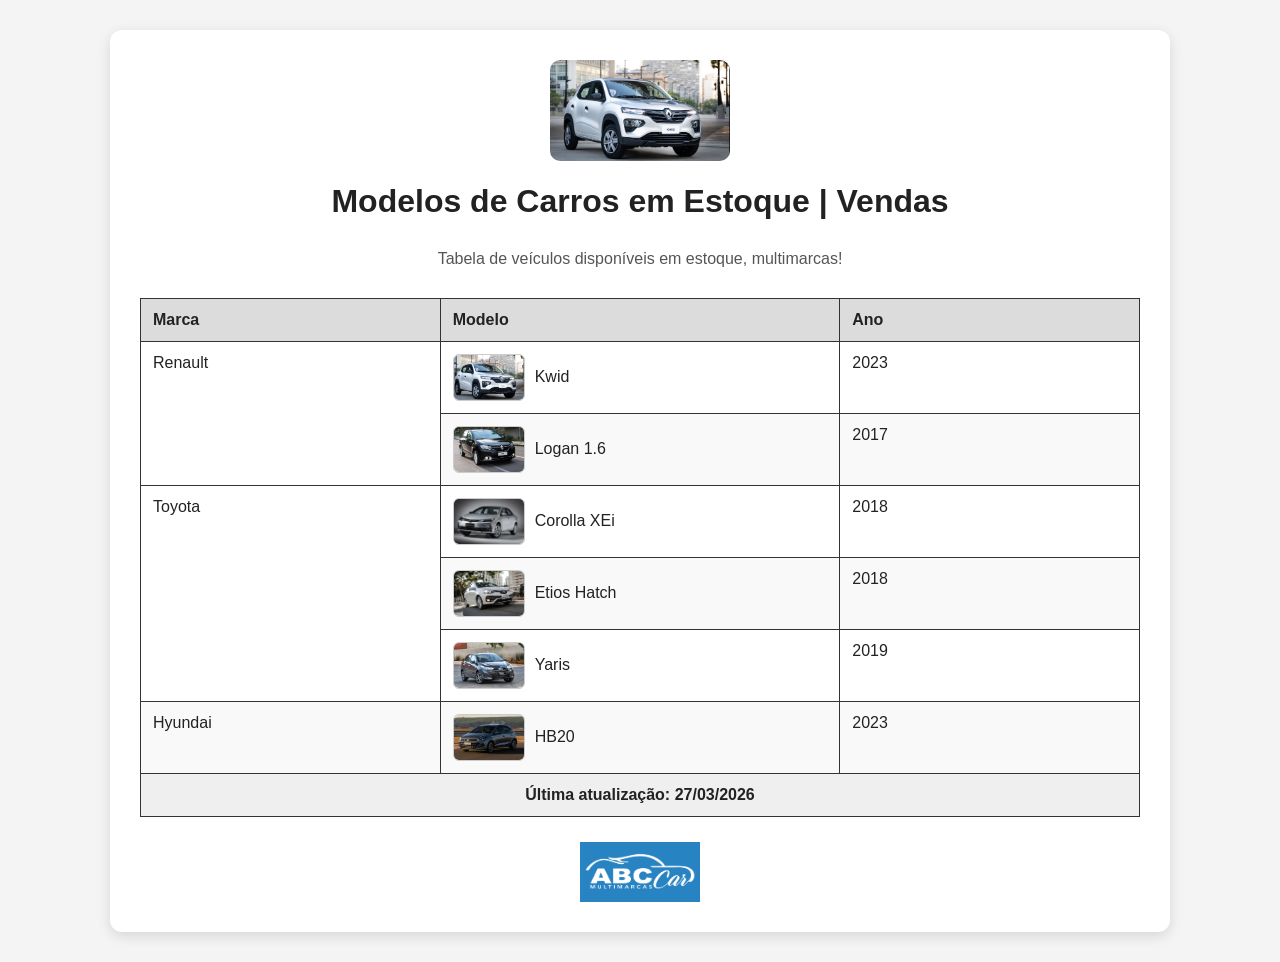
<file: tabelas/index.html>
<!DOCTYPE html>
<html lang="pt-BR">
<head>
    <meta charset="UTF-8">
    <meta name="viewport" content="width=device-width, initial-scale=1.0">
    <title>Multimarcas | Vendas</title>
    <style>
        body {
            margin: 0px;
            padding: 30px;
            font-family: Arial, Helvetica, sans-serif;
            background-color: #f4f4f4;
            color: #222;
        }
        .container {
            max-width: 1000px;
            margin: 0 auto;
            background-color: #ffffff;
            padding: 30px;
            border-radius: 12px;
            box-shadow: 0 4px 14px rgba(0, 0, 0, 0.12);
        }
        h1 {
            text-align: center;
            margin-bottom: 30px;
        }
        p.descricao {
            text-align: center;
            margin-bottom: 30px;
            color: #555;
        }
        .imagem-topo {
            display: block;
            width: 180px;
            margin: 0 auto 20px auto;
            border-radius: 10px;
        }
        table {
            width: 100%;
            border-collapse: collapse;
            margin-top: 20px;
            background-color: #ffffff;
        }
        th, td {
            border: 1px solid #333;
            padding: 12px;
            text-align: left;
            vertical-align: top;
        }
        thead th {
            background-color: #dcdcdc;
            font-weight: bold;
        }
        tbody tr:nth-child(even) {
            background-color: #f9f9f9;
        }
        tfoot td {
            background-color: #efefef;
            font-weight: bold;
            text-align: center;
        }
        .col-marca {
            width: 30%;
        }
        .col-modelo {
            width: 40%;
        }
        .col-ano {
            width: 30%;
        }
        .imagem-carros {
            display: flex;
            align-items: center;
            gap: 10px;
        }
        .imagem-carros img {
            width: 70px;
            height: 45px;
            object-fit: cover;
            border-radius: 6px;
            border: 1px solid #ccc;
        }
        .rodape-imagem {
            display: block;
            width: 120px;
            margin: 25px auto 0 auto;
            opacity: 0.9;
        }

    </style>
</head>
<body>
    <div class="container">
        <img class="imagem-topo" src="./img/kwid.jpg" alt="Kwid">

        <h1>Modelos de Carros em Estoque | Vendas</h1>
        <p class="descricao">
            Tabela de veículos disponíveis em estoque, multimarcas!
        </p>

        <table>
            <thead>
                <tr>
                    <th class="col-marca">Marca</th>
                    <th class="col-modelo">Modelo</th>
                    <th class="col-ano">Ano</th>
                </tr>
            </thead>
            <!-- Início tbody -->
            <tbody>
                <!-- Veículos Renault -->
                 <tr>
                    <td rowspan="2">Renault</td>
                    <td>
                        <div class="imagem-carros">
                            <img src="./img/kwid.jpg" alt="Renault Kwid">
                            <span>Kwid</span>
                        </div>
                    </td>
                    <td>2023</td>
                 </tr>
                 <tr>
                    <td>
                        <div class="imagem-carros">
                            <img src="./img/logan.webp" alt="Renault Logan">
                            <span>Logan 1.6</span>
                        </div>
                    </td>
                    <td>2017</td>
                 </tr>
                 <!-- Fim Veículos Renault -->

                <!-- Veículos Toyota -->
                 <tr>
                    <td rowspan="3">Toyota</td>
                    <td>
                        <div class="imagem-carros">
                            <img src="./img/corolla.webp" alt="Toyota Corolla">
                            <span>Corolla XEi</span>
                        </div>
                    </td>
                    <td>2018</td>
                 </tr>
                 <tr>
                    <td>
                        <div class="imagem-carros">
                            <img src="./img/etios.jpg" alt="Toyota Etios">
                            <span>Etios Hatch</span>
                        </div>
                    </td>
                    <td>2018</td>
                 </tr>
                 <tr>
                    <td>
                        <div class="imagem-carros">
                            <img src="./img/yaris.webp" alt="Toyota Yaris">
                            <span>Yaris</span>
                        </div>
                    </td>
                    <td>2019</td>
                 </tr>
                 <!-- Fim Veículos Toyota -->
                 <!-- Início Hyundai -->
                  <tr>
                    <td>Hyundai</td>
                    <td>
                        <div class="imagem-carros">
                            <img src="./img/hb20.webp" alt="Hyundai HB20">
                            <span>HB20</span>
                        </div>
                    </td>
                    <td>2023</td>
                 </tr>
                  <!-- Fim Veículos Hyundai -->
            </tbody>
            <!-- Fim tbody -->

            <!-- Início tfoot -->
            <tfoot>
                <tr>
                    <td colspan="3">Última atualização: 27/03/2026</td>
                </tr>
            </tfoot>
            <!-- Fim tfoot -->

        </table>
        <img class="rodape-imagem" src="./img/logo.jpeg" alt="Logomarca da Multimarcas">
    </div>

</body>
</html>
</file>
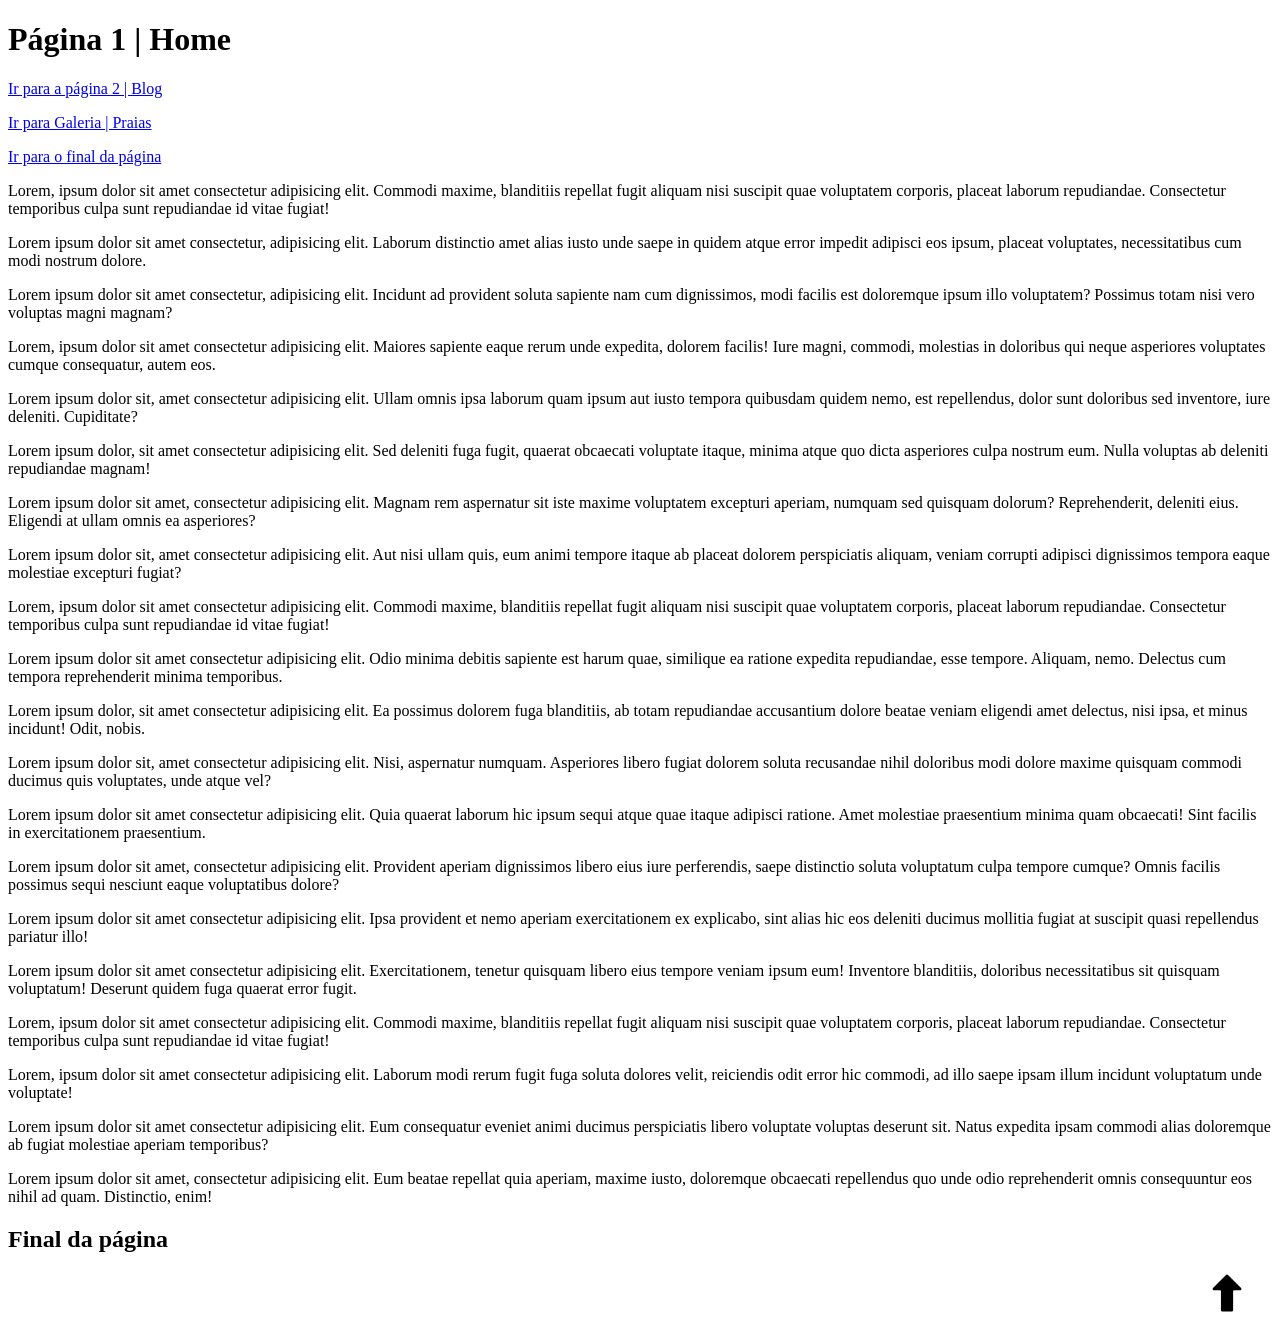
<file: ancoras-galeria/ancora-pagina1.html>
<!DOCTYPE html>
<html lang="pt-BR">
<head>
    <meta charset="UTF-8">
    <meta name="viewport" content="width=device-width, initial-scale=1.0">
    <title>Página 1 | Home</title>
</head>
<body>
    <!-- Criando nossa h1 -->
     <h1>Página 1 | Home</h1>

     <!-- Links -->
      <p><a href="./ancora-pagina2.html">Ir para a página 2 | Blog</a></p>
      <p><a href="./imagem.html">Ir para Galeria | Praias</a></p>

      <!-- Âncora Interna -->
       <p><a href="#final">Ir para o final da página</a></p>
       
       <!-- Conteúdo Grandes Textos -->
        <p>
            Lorem, ipsum dolor sit amet consectetur adipisicing elit. Commodi maxime, blanditiis repellat fugit aliquam nisi suscipit quae voluptatem corporis, placeat laborum repudiandae. Consectetur temporibus culpa sunt repudiandae id vitae fugiat!
        </p>
        <p>
            Lorem ipsum dolor sit amet consectetur, adipisicing elit. Laborum distinctio amet alias iusto unde saepe in quidem atque error impedit adipisci eos ipsum, placeat voluptates, necessitatibus cum modi nostrum dolore.
        </p>
        <p>
            Lorem ipsum dolor sit amet consectetur, adipisicing elit. Incidunt ad provident soluta sapiente nam cum dignissimos, modi facilis est doloremque ipsum illo voluptatem? Possimus totam nisi vero voluptas magni magnam?
        </p>
        <p>
            Lorem, ipsum dolor sit amet consectetur adipisicing elit. Maiores sapiente eaque rerum unde expedita, dolorem facilis! Iure magni, commodi, molestias in doloribus qui neque asperiores voluptates cumque consequatur, autem eos.
        </p>
        <p>
            Lorem ipsum dolor sit, amet consectetur adipisicing elit. Ullam omnis ipsa laborum quam ipsum aut iusto tempora quibusdam quidem nemo, est repellendus, dolor sunt doloribus sed inventore, iure deleniti. Cupiditate?
        </p>
        <p>
            Lorem ipsum dolor, sit amet consectetur adipisicing elit. Sed deleniti fuga fugit, quaerat obcaecati voluptate itaque, minima atque quo dicta asperiores culpa nostrum eum. Nulla voluptas ab deleniti repudiandae magnam!
        </p>
        <p>
            Lorem ipsum dolor sit amet, consectetur adipisicing elit. Magnam rem aspernatur sit iste maxime voluptatem excepturi aperiam, numquam sed quisquam dolorum? Reprehenderit, deleniti eius. Eligendi at ullam omnis ea asperiores?
        </p>
        <p>
            Lorem ipsum dolor sit, amet consectetur adipisicing elit. Aut nisi ullam quis, eum animi tempore itaque ab placeat dolorem perspiciatis aliquam, veniam corrupti adipisci dignissimos tempora eaque molestiae excepturi fugiat?
        </p>
        <p>
            Lorem, ipsum dolor sit amet consectetur adipisicing elit. Commodi maxime, blanditiis repellat fugit aliquam nisi suscipit quae voluptatem corporis, placeat laborum repudiandae. Consectetur temporibus culpa sunt repudiandae id vitae fugiat!
        </p>
        <p>
            Lorem ipsum dolor sit amet consectetur adipisicing elit. Odio minima debitis sapiente est harum quae, similique ea ratione expedita repudiandae, esse tempore. Aliquam, nemo. Delectus cum tempora reprehenderit minima temporibus.
        </p>
        <p>
            Lorem ipsum dolor, sit amet consectetur adipisicing elit. Ea possimus dolorem fuga blanditiis, ab totam repudiandae accusantium dolore beatae veniam eligendi amet delectus, nisi ipsa, et minus incidunt! Odit, nobis.
        </p>
        <p>
            Lorem ipsum dolor sit, amet consectetur adipisicing elit. Nisi, aspernatur numquam. Asperiores libero fugiat dolorem soluta recusandae nihil doloribus modi dolore maxime quisquam commodi ducimus quis voluptates, unde atque vel?
        </p>
        <p>
            Lorem ipsum dolor sit amet consectetur adipisicing elit. Quia quaerat laborum hic ipsum sequi atque quae itaque adipisci ratione. Amet molestiae praesentium minima quam obcaecati! Sint facilis in exercitationem praesentium.
        </p>
        <p>
            Lorem ipsum dolor sit amet, consectetur adipisicing elit. Provident aperiam dignissimos libero eius iure perferendis, saepe distinctio soluta voluptatum culpa tempore cumque? Omnis facilis possimus sequi nesciunt eaque voluptatibus dolore?
        </p>
        <p>
            Lorem ipsum dolor sit amet consectetur adipisicing elit. Ipsa provident et nemo aperiam exercitationem ex explicabo, sint alias hic eos deleniti ducimus mollitia fugiat at suscipit quasi repellendus pariatur illo!
        </p>
        <p>
            Lorem ipsum dolor sit amet consectetur adipisicing elit. Exercitationem, tenetur quisquam libero eius tempore veniam ipsum eum! Inventore blanditiis, doloribus necessitatibus sit quisquam voluptatum! Deserunt quidem fuga quaerat error fugit.
        </p>
        <p>
            Lorem, ipsum dolor sit amet consectetur adipisicing elit. Commodi maxime, blanditiis repellat fugit aliquam nisi suscipit quae voluptatem corporis, placeat laborum repudiandae. Consectetur temporibus culpa sunt repudiandae id vitae fugiat!
        </p>
        <p>
            Lorem, ipsum dolor sit amet consectetur adipisicing elit. Laborum modi rerum fugit fuga soluta dolores velit, reiciendis odit error hic commodi, ad illo saepe ipsam illum incidunt voluptatum unde voluptate!
        </p>
        <p>
            Lorem ipsum dolor sit amet consectetur adipisicing elit. Eum consequatur eveniet animi ducimus perspiciatis libero voluptate voluptas deserunt sit. Natus expedita ipsam commodi alias doloremque ab fugiat molestiae aperiam temporibus?
        </p>
        <p>
            Lorem ipsum dolor sit amet, consectetur adipisicing elit. Eum beatae repellat quia aperiam, maxime iusto, doloremque obcaecati repellendus quo unde odio reprehenderit omnis consequuntur eos nihil ad quam. Distinctio, enim!
        </p>

        <!-- Destino da âncora -->
         <h2 id="final">Final da página</h2>

         <p><a href="#"><img class="pulse" src="./seta.png" alt="" style="float: right; margin-right: 2%; margin-bottom: 2%; width: 40px; z-index: 100;"></a></p>
</body>
</html>
</file>
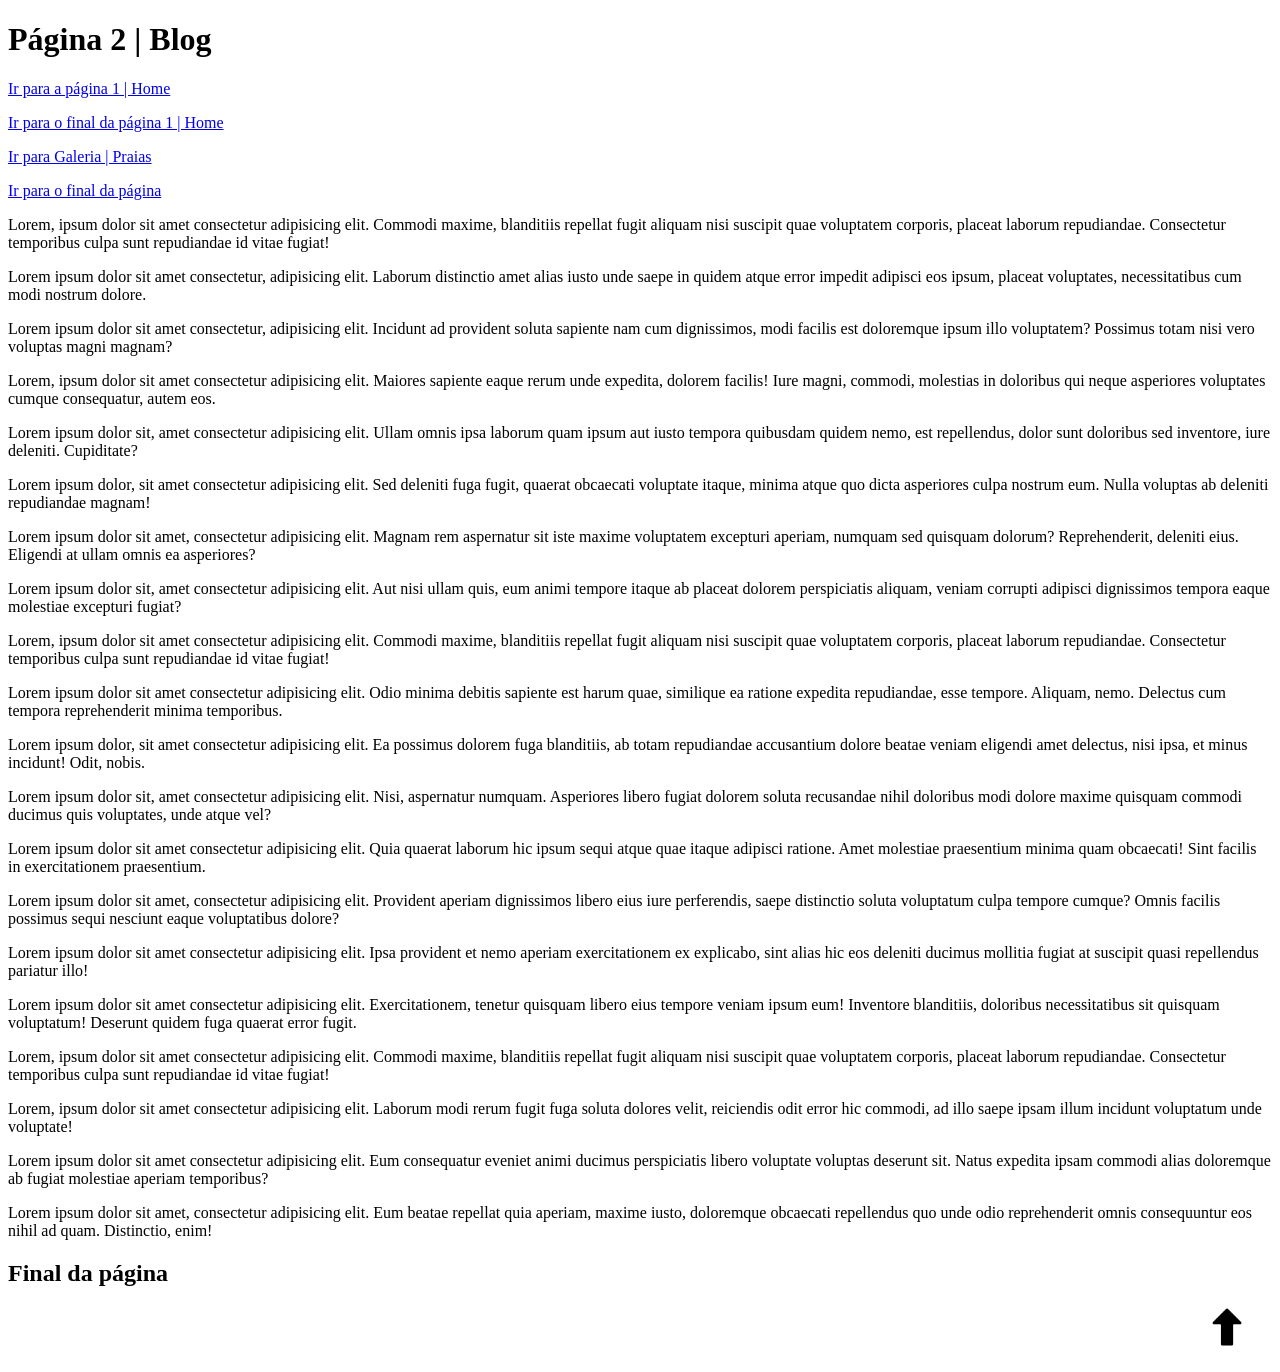
<file: ancoras-galeria/ancora-pagina2.html>
<!DOCTYPE html>
<html lang="pt-BR">
<head>
    <meta charset="UTF-8">
    <meta name="viewport" content="width=device-width, initial-scale=1.0">
    <title>Página 2 | Blog</title>
</head>
<body>
    <!-- Criando nossa h1 -->
     <h1>Página 2 | Blog</h1>

     <!-- Links -->
      <p><a href="./ancora-pagina1.html">Ir para a página 1 | Home</a></p>
      <p><a href="./ancora-pagina1.html#final">Ir para o final da página 1 | Home</a></p>
      <p><a href="./imagem.html">Ir para Galeria | Praias</a></p>

      <!-- Âncora Interna -->
       <p><a href="#final">Ir para o final da página</a></p>
       
       <!-- Conteúdo Grandes Textos -->
        <p>
            Lorem, ipsum dolor sit amet consectetur adipisicing elit. Commodi maxime, blanditiis repellat fugit aliquam nisi suscipit quae voluptatem corporis, placeat laborum repudiandae. Consectetur temporibus culpa sunt repudiandae id vitae fugiat!
        </p>
        <p>
            Lorem ipsum dolor sit amet consectetur, adipisicing elit. Laborum distinctio amet alias iusto unde saepe in quidem atque error impedit adipisci eos ipsum, placeat voluptates, necessitatibus cum modi nostrum dolore.
        </p>
        <p>
            Lorem ipsum dolor sit amet consectetur, adipisicing elit. Incidunt ad provident soluta sapiente nam cum dignissimos, modi facilis est doloremque ipsum illo voluptatem? Possimus totam nisi vero voluptas magni magnam?
        </p>
        <p>
            Lorem, ipsum dolor sit amet consectetur adipisicing elit. Maiores sapiente eaque rerum unde expedita, dolorem facilis! Iure magni, commodi, molestias in doloribus qui neque asperiores voluptates cumque consequatur, autem eos.
        </p>
        <p>
            Lorem ipsum dolor sit, amet consectetur adipisicing elit. Ullam omnis ipsa laborum quam ipsum aut iusto tempora quibusdam quidem nemo, est repellendus, dolor sunt doloribus sed inventore, iure deleniti. Cupiditate?
        </p>
        <p>
            Lorem ipsum dolor, sit amet consectetur adipisicing elit. Sed deleniti fuga fugit, quaerat obcaecati voluptate itaque, minima atque quo dicta asperiores culpa nostrum eum. Nulla voluptas ab deleniti repudiandae magnam!
        </p>
        <p>
            Lorem ipsum dolor sit amet, consectetur adipisicing elit. Magnam rem aspernatur sit iste maxime voluptatem excepturi aperiam, numquam sed quisquam dolorum? Reprehenderit, deleniti eius. Eligendi at ullam omnis ea asperiores?
        </p>
        <p>
            Lorem ipsum dolor sit, amet consectetur adipisicing elit. Aut nisi ullam quis, eum animi tempore itaque ab placeat dolorem perspiciatis aliquam, veniam corrupti adipisci dignissimos tempora eaque molestiae excepturi fugiat?
        </p>
        <p>
            Lorem, ipsum dolor sit amet consectetur adipisicing elit. Commodi maxime, blanditiis repellat fugit aliquam nisi suscipit quae voluptatem corporis, placeat laborum repudiandae. Consectetur temporibus culpa sunt repudiandae id vitae fugiat!
        </p>
        <p>
            Lorem ipsum dolor sit amet consectetur adipisicing elit. Odio minima debitis sapiente est harum quae, similique ea ratione expedita repudiandae, esse tempore. Aliquam, nemo. Delectus cum tempora reprehenderit minima temporibus.
        </p>
        <p>
            Lorem ipsum dolor, sit amet consectetur adipisicing elit. Ea possimus dolorem fuga blanditiis, ab totam repudiandae accusantium dolore beatae veniam eligendi amet delectus, nisi ipsa, et minus incidunt! Odit, nobis.
        </p>
        <p>
            Lorem ipsum dolor sit, amet consectetur adipisicing elit. Nisi, aspernatur numquam. Asperiores libero fugiat dolorem soluta recusandae nihil doloribus modi dolore maxime quisquam commodi ducimus quis voluptates, unde atque vel?
        </p>
        <p>
            Lorem ipsum dolor sit amet consectetur adipisicing elit. Quia quaerat laborum hic ipsum sequi atque quae itaque adipisci ratione. Amet molestiae praesentium minima quam obcaecati! Sint facilis in exercitationem praesentium.
        </p>
        <p>
            Lorem ipsum dolor sit amet, consectetur adipisicing elit. Provident aperiam dignissimos libero eius iure perferendis, saepe distinctio soluta voluptatum culpa tempore cumque? Omnis facilis possimus sequi nesciunt eaque voluptatibus dolore?
        </p>
        <p>
            Lorem ipsum dolor sit amet consectetur adipisicing elit. Ipsa provident et nemo aperiam exercitationem ex explicabo, sint alias hic eos deleniti ducimus mollitia fugiat at suscipit quasi repellendus pariatur illo!
        </p>
        <p>
            Lorem ipsum dolor sit amet consectetur adipisicing elit. Exercitationem, tenetur quisquam libero eius tempore veniam ipsum eum! Inventore blanditiis, doloribus necessitatibus sit quisquam voluptatum! Deserunt quidem fuga quaerat error fugit.
        </p>
        <p>
            Lorem, ipsum dolor sit amet consectetur adipisicing elit. Commodi maxime, blanditiis repellat fugit aliquam nisi suscipit quae voluptatem corporis, placeat laborum repudiandae. Consectetur temporibus culpa sunt repudiandae id vitae fugiat!
        </p>
        <p>
            Lorem, ipsum dolor sit amet consectetur adipisicing elit. Laborum modi rerum fugit fuga soluta dolores velit, reiciendis odit error hic commodi, ad illo saepe ipsam illum incidunt voluptatum unde voluptate!
        </p>
        <p>
            Lorem ipsum dolor sit amet consectetur adipisicing elit. Eum consequatur eveniet animi ducimus perspiciatis libero voluptate voluptas deserunt sit. Natus expedita ipsam commodi alias doloremque ab fugiat molestiae aperiam temporibus?
        </p>
        <p>
            Lorem ipsum dolor sit amet, consectetur adipisicing elit. Eum beatae repellat quia aperiam, maxime iusto, doloremque obcaecati repellendus quo unde odio reprehenderit omnis consequuntur eos nihil ad quam. Distinctio, enim!
        </p>

        <!-- Destino da âncora -->
         <h2 id="final">Final da página</h2>

         <p><a href="#"><img class="pulse" src="./seta.png" alt="" style="float: right; margin-right: 2%; margin-bottom: 2%; width: 40px; z-index: 100;"></a></p>
</body>
</html>
</file>
